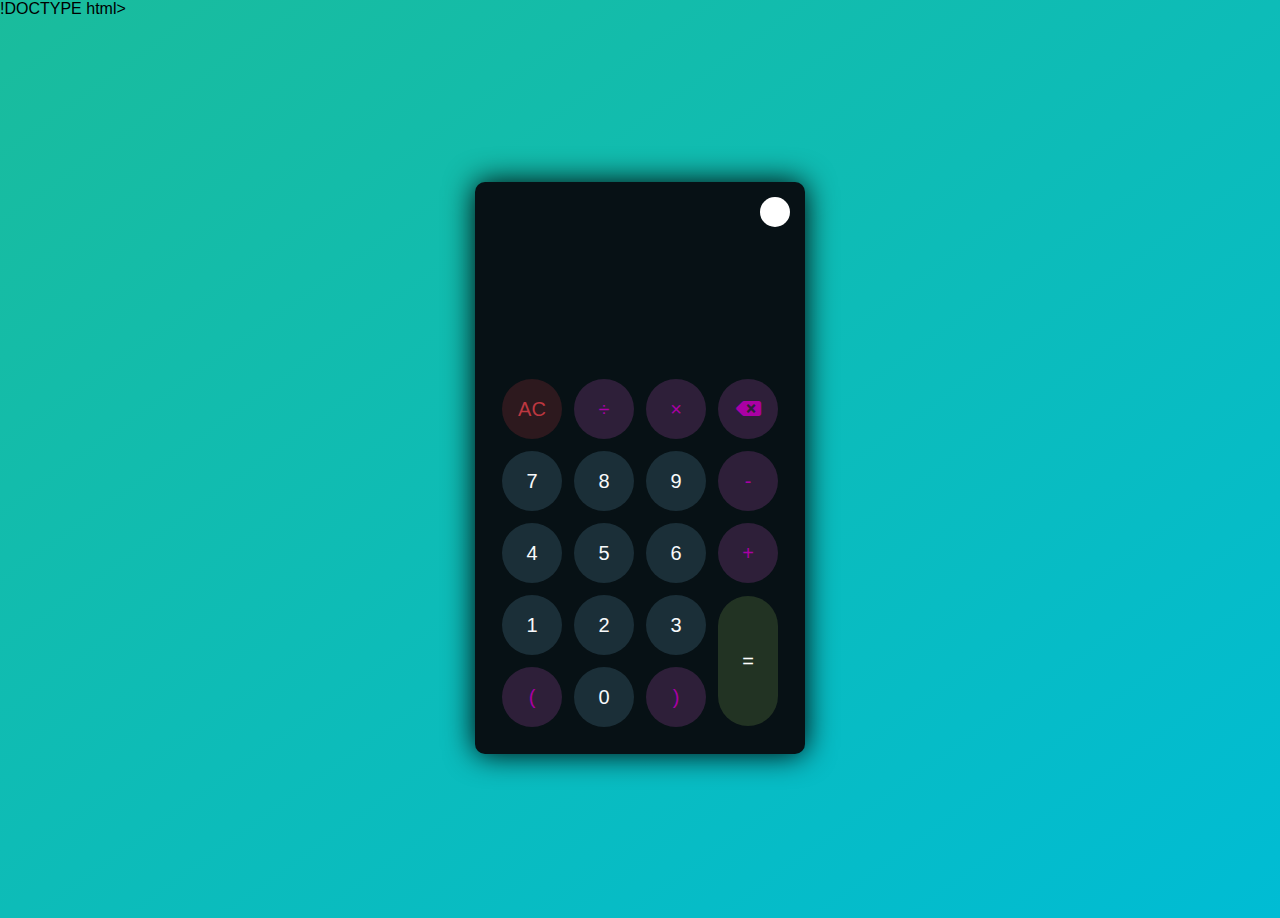
<file: Calculator/index.html>
!DOCTYPE html>
<html lang="en">
<head>
    <meta charset="UTF-8">
    <meta http-equiv="X-UA-Compatible" content="IE=edge">
    <meta name="viewport" content="width=device-width, initial-scale=1.0">
    <link rel="stylesheet" href="https://cdnjs.cloudflare.com/ajax/libs/font-awesome/5.15.4/css/all.min.css">

    <link rel="stylesheet" href="style.css">
    <title>Calculator</title>
</head>
<body>
    <div class="container">
        <div class="calculator dark">
            <div class="theme-toggler active">
                <i class="toggler-icon"></i>
            </div>
            <div class="display-screen">
                <div id="display"></div>
            </div>
            <div class="buttons">
                <table>
                    <tr>
                        <td><button class="btn-operator" id="clear">AC</button></td>
                        <td><button class="btn-operator" id="/">&divide;</button></td>
                        <td><button class="btn-operator" id="*">&times;</button></td>
                        <td><button class="btn-operator" id="backspace"><i class="fas fa-backspace"></i>
                        </button></td>
                    </tr>
                    <tr>
                        <td><button class="btn-number" id="7">7</button></td>
                        <td><button class="btn-number" id="8">8</button></td>
                        <td><button class="btn-number" id="9">9</button></td>
                        <td><button class="btn-operator" id="-">-</button></td>
                    </tr>
                    <tr>
                        <td><button class="btn-number" id="4">4</button></td>
                        <td><button class="btn-number" id="5">5</button></td>
                        <td><button class="btn-number" id="6">6</button></td>
                        <td><button class="btn-operator" id="+">+</button></td>
                    </tr>
                    <tr>
                        <td><button class="btn-number" id="1">1</button></td>
                        <td><button class="btn-number" id="2">2</button></td>
                        <td><button class="btn-number" id="3">3</button></td>
                        <td rowspan="2"><button class="btn-equal" id="equal">=</button></td>
                    </tr>
                    <tr>
                        <td><button class="btn-operator" id="(">(</button></td>
                        <td><button class="btn-number" id="0">0</button></td>
                        <td><button class="btn-operator" id=")">)</button></td>
                    </tr>
                </table>
            </div>
        </div>
    </div>
    <script src="script.js"></script>
</body>
</html>
</file>
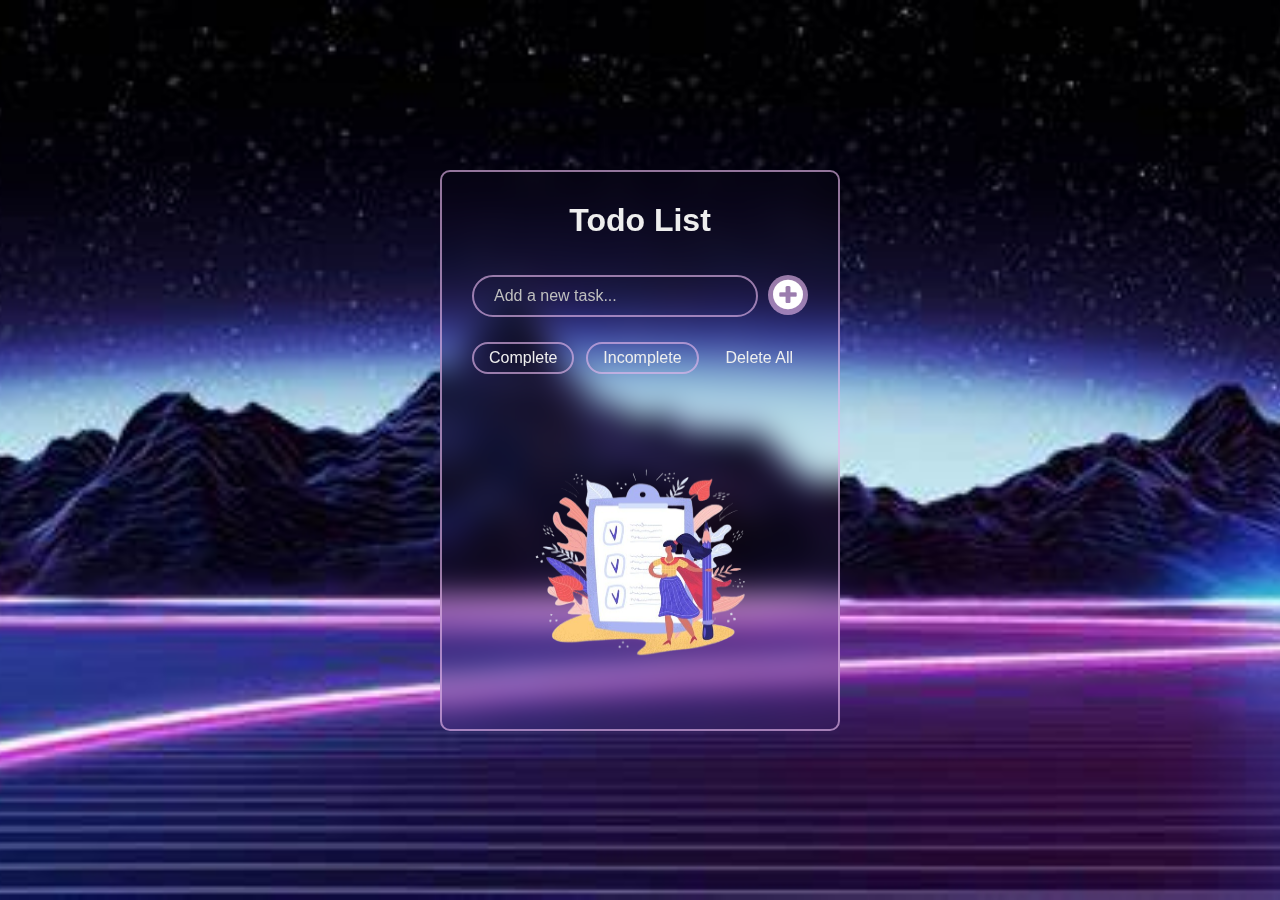
<file: To-Do-App/index.html>
<!DOCTYPE html>
<html lang="en">
<head>
  <meta charset="UTF-8">
  <meta http-equiv="X-UA-Compatible" content="IE=edge">
  <meta name="viewport" content="width=device-width, initial-scale=1.0">
  <title>TODO LIST</title>
  <link rel="stylesheet" href="https://maxcdn.bootstrapcdn.com/font-awesome/4.5.0/css/font-awesome.min.css">
  <link rel="stylesheet" href="style.css">
</head>
<body>
  <div class="container">
    <h1>Todo List</h1>
    <div class="input-container">
      <input class="todo-input" placeholder="Add a new task...">
      <button class="add-button">
        <i class="fa fa-plus-circle"></i>
      </button>
    </div>
    <div class="filters">
      <div class="filter" data-filter="completed">Complete</div>
      <div class="filter" data-filter="pending">Incomplete</div>
      <div class="delete-all">Delete All</div>
    </div>
    <div class="todos-container">
      <ul class="todos"></ul>
      <img class="empty-image" src="bcg.png" style="height: 230px; width: 250px;">
    </div>
  </div>
  <script src="script.js"></script>
</body>
</html>
</file>
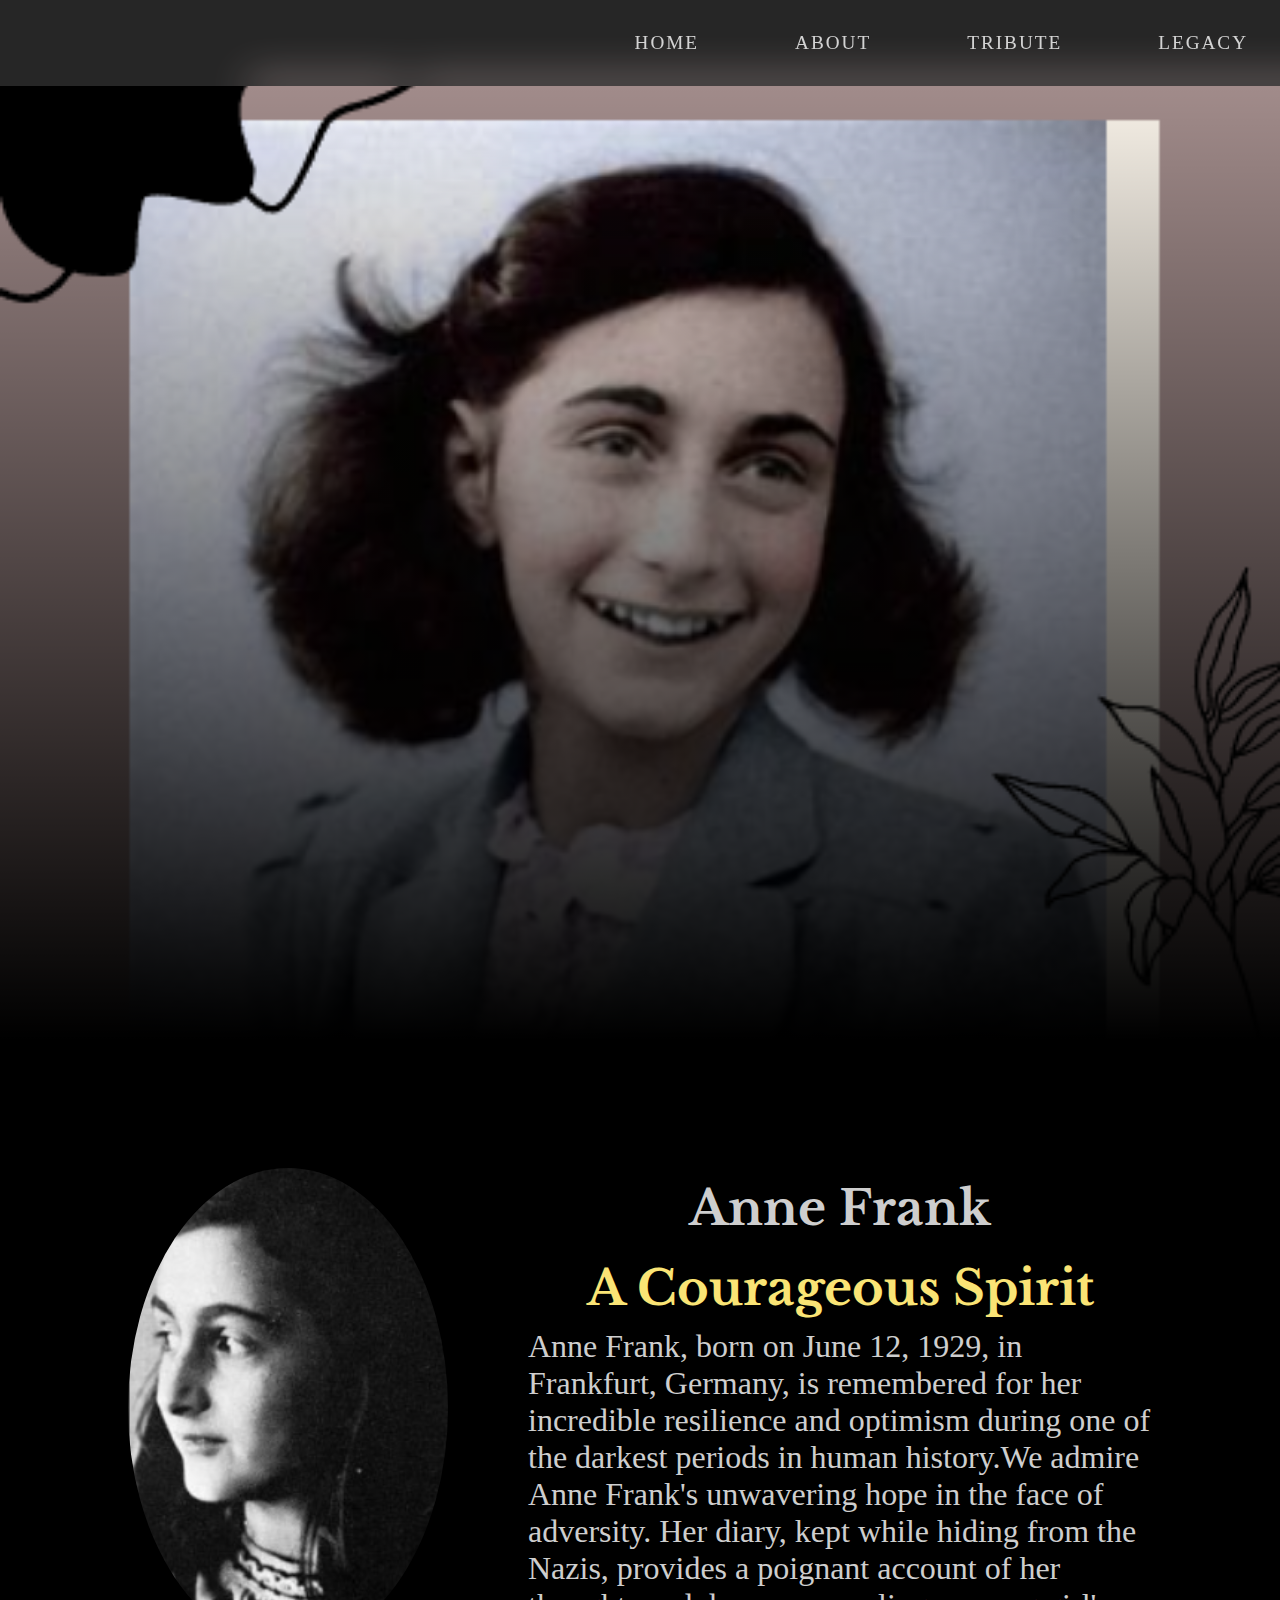
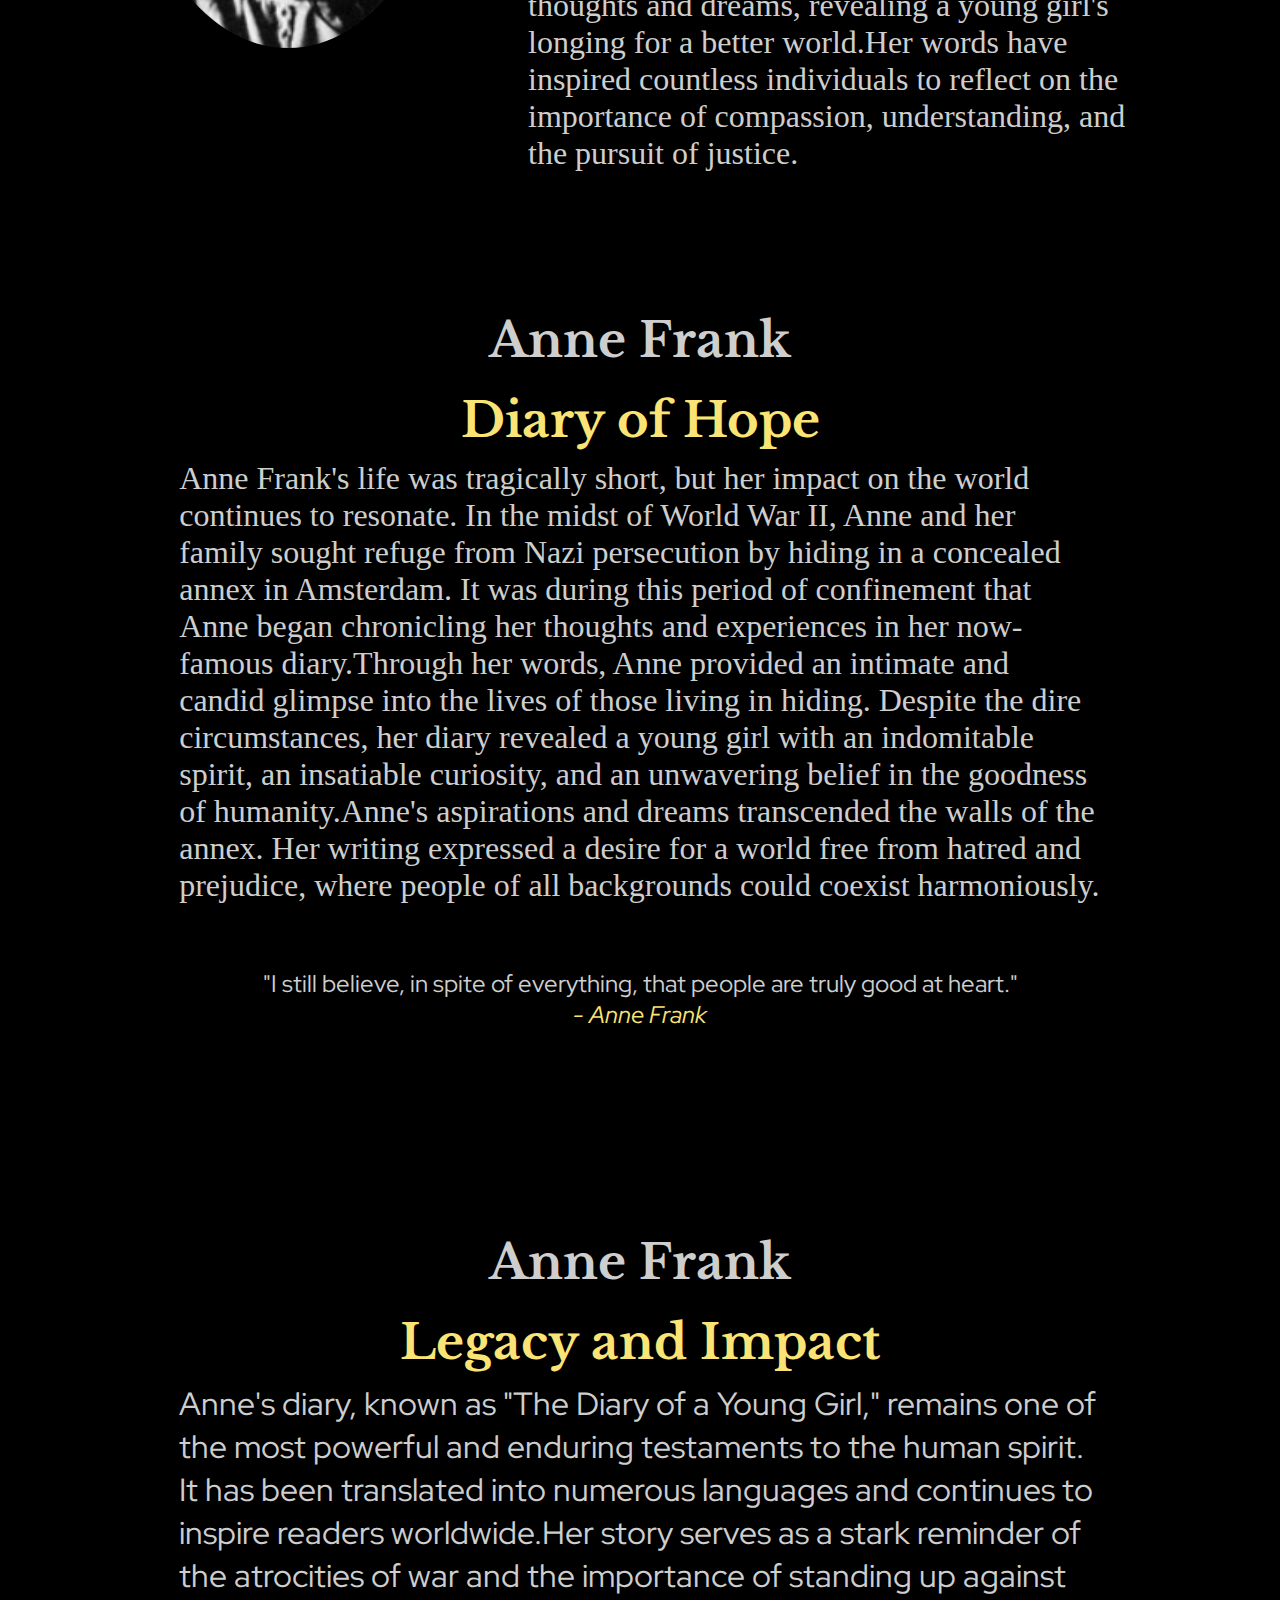
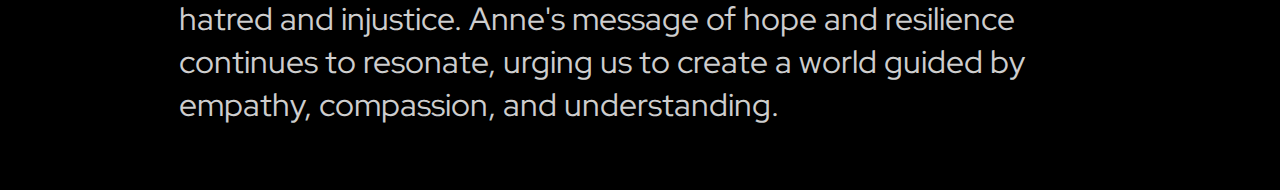
<file: Tribute-Page/index.html>
<!DOCTYPE html>
<html lang="en">

<head>
    <meta charset="UTF-8">
    <meta http-equiv="X-UA-Compatible" content="IE=edge">
    <meta name="viewport" content="width=device-width, initial-scale=1.0">
    <!-- FONT AWESOME-->
    <link rel="stylesheet" href="https://pro.fontawesome.com/releases/v5.10.0/css/all.css"
        integrity="sha384-AYmEC3Yw5cVb3ZcuHtOA93w35dYTsvhLPVnYs9eStHfGJvOvKxVfELGroGkvsg+p" crossorigin="anonymous" />

    <!-- STYLESHEET -->
    <link href="style.css" rel="stylesheet">
    <link href="responsive.css" rel="stylesheet">
   
    <title>Anne Frank: A Courageous Spirit</title>
</head>

<body>
    <!-- Navigation -->
    <nav>
        <ul class="navigation">
            <li><a class="menu-item" href="#header">Home</a></li>
            <li><a class="menu-item" href="#about">About</a></li>
            <li><a class="menu-item" href="#tribute-info">Tribute</a></li>
            <li><a class="menu-item" href="#resources">Legacy</a></li>

        </ul>
        <button class="ham-icon">
            <i class="fal fa-bars"></i>
        </button>
    </nav>
    <!-- Header -->
    <header class="header" id="header">
    </header>
    <!-- Container -->
    <main id="main">
        <!-- About Section -->
        <section class="about-section" id="about">
            <div class="about-pic" id="img-div"></div>
            <div class="about-content">
                <h3>Anne Frank <span class="highlight">
                  A Courageous Spirit</span></h3>
                <p>Anne Frank, born on June 12, 1929, in Frankfurt, Germany, is remembered for her incredible resilience and optimism during one of the darkest periods in human history.We admire Anne Frank's unwavering hope in the face of adversity. Her diary, kept while hiding from the Nazis, provides a poignant account of her thoughts and dreams, revealing a young girl's longing for a better world.Her words have inspired countless individuals to reflect on the importance of compassion, understanding, and the pursuit of justice.
                </p>
            </div>
        </section>
        <!-- Remember -->
        <section class='tribute-info' id="tribute-info">
            
            <section class="about-section" id="about">
              <div class="about-content">
                  <h3>Anne Frank <span class="highlight">
                    Diary of Hope</span></h3>
                  <p>Anne Frank's life was tragically short, but her impact on the world continues to resonate. In the midst of World War II, Anne and her family sought refuge from Nazi persecution by hiding in a concealed annex in Amsterdam. It was during this period of confinement that Anne began chronicling her thoughts and experiences in her now-famous diary.Through her words, Anne provided an intimate and candid glimpse into the lives of those living in hiding. Despite the dire circumstances, her diary revealed a young girl with an indomitable spirit, an insatiable curiosity, and an unwavering belief in the goodness of humanity.Anne's aspirations and dreams transcended the walls of the annex. Her writing expressed a desire for a world free from hatred and prejudice, where people of all backgrounds could coexist harmoniously.
                  </p>
              </div>
          </section>
        </section>
       
        </section>
        <blockquote class="blockquote">
            <p>
              "I still believe, in spite of everything, that people are truly good at heart."
            </p>
            <cite>- Anne Frank</cite>
        </blockquote>
        <!-- Resources -->
        <section class="resources" id="resources">

            <section class="about-section" id="about">
              <div class="about-content">
                  <h3>Anne Frank <span class="highlight">
                    Legacy and Impact</span></h3>
                  <p>Anne's diary, known as "The Diary of a Young Girl," remains one of the most powerful and enduring testaments to the human spirit. It has been translated into numerous languages and continues to inspire readers worldwide.Her story serves as a stark reminder of the atrocities of war and the importance of standing up against hatred and injustice. Anne's message of hope and resilience continues to resonate, urging us to create a world guided by empathy, compassion, and understanding.
                  </p>
              </div>
          </section>
        </section>
    </main>
    <script src="script.js"></script>
</body>

</html>
</file>
<file: Calculator/style.css>
* {
  padding: 0;
  margin: 0;
  box-sizing: border-box;
  outline: 0;
  transition: all 0.5s ease;
}

body {
  font-family: sans-serif;
}

a {
  text-decoration: none;
  color: #fff;
}

body {
  background-image: linear-gradient(to bottom right, #1abc9c, #00bcd4);
  ;
}

.container {
  height: 100vh;
  width: 100vw;
  display: grid;
  place-items: center;
}

.calculator {
  position: relative;
  height: auto;
  width: auto;
  padding: 20px;
  border-radius: 10px;
  box-shadow: 0 0 30px #000;
}

.theme-toggler {
  position: absolute;
  top: 30px;
  right: 30px;
  color: #fff;
  cursor: pointer;
  z-index: 1;
}

.theme-toggler.active {
  color: #333;
}

.theme-toggler.active::before {
  background-color: #fff;
}

.theme-toggler::before {
  content: '';
  height: 30px;
  width: 30px;
  position: absolute;
  top: 50%;
  transform: translate(-50%, -50%);
  border-radius: 50%;
  background-color: #333;
  z-index: -1;
}

#display {
  margin: 0 10px;
  height: 150px;
  width: auto;
  max-width: 270px;
  display: flex;
  align-items: flex-end;
  justify-content: flex-end;
  font-size: 30px;
  margin-bottom: 20px;
  overflow-x: scroll;
}

#display::-webkit-scrollbar {
  display: block;
  height: 3px;
}

button {
  height: 60px;
  width: 60px;
  border: 0;
  border-radius: 30px;
  margin: 5px;
  font-size: 20px;
  cursor: pointer;
  transition: all 200ms ease;
}

button:hover {
  transform: scale(1.1);
}

button#equal {
  height: 130px;
}

/* light theme */

.calculator {
  background-color: #fff;
}

.calculator #display {
  color: #0a1e23;
}

.calculator button#clear {
  background-color: #ffd5d8;
  color: #fc4552;
}

.calculator button.btn-number {
  background-color: #c3eaff;
  color: #000000;
}

.calculator button.btn-operator {
  background-color: #ffd0fb;
  color: #f967f3;
}

.calculator button.btn-equal {
  background-color: #adf9e7;
  color: #000;
}

/* dark theme */

.calculator.dark {
  background-color: #071115;
}

.calculator.dark #display {
  color: #f8fafb;
}

.calculator.dark button#clear {
  background-color: #2d191e;
  color: #bd3740;
}

.calculator.dark button.btn-number {
  background-color: #1b2f38;
  color: #f8fafb;
}

.calculator.dark button.btn-operator {
  background-color: #2e1f39;
  color: #aa00a4;
}

.calculator.dark button.btn-equal {
  background-color: #223323;
  color: #ffffff;
}
</file>
<file: To-Do-App/style.css>
*,
*::before,
*::after {
  margin: 0;
  padding: 0;
  box-sizing: border-box;
}

body {
  font-family: 'Roboto', sans-serif;
  height: 100vh;
  display: flex;
  align-items: center;
  justify-content: center;
  background: url(bodybcg.jpg) no-repeat;
  background-position: center;
  background-size: cover;
}

.container {
  width: 400px;
  height: auto;
  min-height: 400px;
  padding: 30px;
  background: transparent;
  border: 2px solid #e6b7eca1;
  border-radius: 10px;
  backdrop-filter: blur(15px);
}

h1 {
  color: #eee;
  text-align: center;
  margin-bottom: 36px;
}

.input-container {
  display: flex;
  justify-content: space-between;
  margin-bottom: 25px;
}

.todo-input {
  flex: 1;
  outline: none;
  padding: 10px 10px 10px 20px;
  background-color: transparent;
  border: 2px solid #e6b7eca1;
  border-radius: 30px;
  color: #eee;
  font-size: 16px;
  margin-right: 10px;
}

.todo-input::placeholder {
  color: #bfbfbf;
}

.add-button {
  border: none;
  outline: none;
  background: #e6b7eca1;
  color: #fff;
  font-size: 35px;
  cursor: pointer;
  border-radius: 40px;
  width: 40px;
  height: 40px;
}

.empty-image {
  margin: 55px auto 0;
  display: block;
}

.todo {
  list-style: none;
  display: flex;
  align-items: center;
  justify-content: space-between;
  background-color: #463c7b;
  border-radius: 5px;
  margin: 10px 0;
  padding: 10px 12px;
  border: 2px solid #e6b7eca1;
  transition: all 0.2s ease;
}

.todo:first-child {
  margin-top: 0;
}

.todo:last-child {
  margin-bottom: 0;
}

.todo:hover {
  background-color:#e6b7eca1;
}

.todo label {
  cursor: pointer;
  width: fit-content;
  display: flex;
  align-items: center;
  font-family: 'Roboto', sans-serif;
  color: #eee;
}

.todo span {
  padding-left: 20px;
  position: relative;
  cursor: pointer;
}

span::before {
  content: "";
  height: 20px;
  width: 20px;
  position: absolute;
  margin-left: -30px;
  border-radius: 100px;
  border: 2px solid #e6b7eca1;
}

input[type='checkbox'] {
  visibility: hidden;
}

input:checked + span {
  text-decoration: line-through
}

.todo:hover input:checked + span::before, input:checked + span::before {
  border-color: #09bb21;
}

.todo:hover span::before {
  border-color: #eee;
}

.todo .delete-btn  {
  background-color: transparent;
  border: none;
  cursor: pointer;
  color: #eee;
  font-size: 24px;
}

.todos-container  {
  height: 300px;
  overflow: overlay;
}

.todos-container::-webkit-scrollbar-track  {
  background: rgb(247, 247, 247);
  border-radius: 20px
}

.todos-container::-webkit-scrollbar  {
  width: 0;
}

.todos-container:hover::-webkit-scrollbar  {
  width: 7px;
}

.todos-container::-webkit-scrollbar-thumb  {
  background: #d5d5d5;
  border-radius: 20px;
}

.filters {
  display: flex;
  justify-content: space-between;
  margin-bottom: 25px;
}

.filter {
  color: #eee;
  padding: 5px 15px;
  border-radius: 100px;
  border: 2px solid #e6b7eca1;
  transition: all 0.2s ease;
  cursor: pointer;
}

.filter.active, .filter:hover {
  background-color: #e6b7eca1;
}

.delete-all {
  display: flex;
  color: #eee;
  padding: 7px 15px;
  cursor: pointer;
  transition: all 0.2s ease;
}

.delete-all:hover {
  border-radius: 5px;
  background-color: #e6b7eca1;
}
</file>
<file: Tribute-Page/style.css>
@import url("https://fonts.googleapis.com/css2?family=Libre+Baskerville:wght@700&display=swap");
@import url("https://fonts.googleapis.com/css2?family=Red+Hat+Display:ital,wght@1,300;1,600&display=swap");

:root {
  --title-fonts: "Libre Baskerville", serif;
  --red-hat-font: "Red Hat Display", sans-serif;
  --white: rgba(236, 236, 236, 0.877);
  --background-color: #000000;
  --purple: rgb(97, 33, 122);
  --yellow-hover: #fae475;
}

* {
  margin: 0;
  padding: 0;
}
html,
body {
  overflow-x: hidden;
  scroll-behavior: smooth;
}

body {
  -ms-overflow-style: none; 
  scrollbar-width: none; 
  overflow-y: scroll;
  min-height: 100vh;
  background-color: var(--background-color);
}

body::-webkit-scrollbar {
  display: none; 
}

nav {
  width: 100%;
  position: fixed;
}
.navigation {
  display: flex;
  flex-direction: row;
  justify-content: right;
  width: 100%;
  text-transform: uppercase;
  list-style: none;
  gap: 2rem;
  background-color: rgba(255, 255, 255, 0.15);
  backdrop-filter: blur(20px);
  -webkit-backdrop-filter: blur(20px);
}
.navigation li {
  padding: 2rem;
  font-size: 1.2rem;
  letter-spacing: 2px;
}
.navigation a {
  text-decoration: none;
  color: var(--white);
}

.ham-icon {
  display: none;
}

.header {
  background-color: #837960;
  background-image: linear-gradient(to bottom, transparent, #000000),
    url("anne1.png");
  background-position: center center;
  background-size: cover;
  overflow: hidden;
  width: 100%;
  height: 100%;
  min-height: 60rem;
  margin-top: 5rem;
}


.about-section {
  width: 80%;
  margin: 0 auto;
  height: auto;
  display: flex;
  flex-direction: row;
  justify-content: center;
  text-align: center;
  gap: 5rem;
  color: var(--white);
  margin-top: 8rem;
}
.highlight {
  display: block;
  color: var(--yellow-hover);
}

.about-pic {
  background-image: url("anne2.png");
  background-position: center center;
  background-size: cover;
  width: 40%;
  max-width: 40rem;
  min-width: 20rem;
  height: 50%;
  max-height: 55rem;
  min-height: 30rem;
  border-radius: 50%;
}
.about-content h3 {
  font-size: 3rem;
  font-family: var(--title-fonts);
  line-height: 5rem;
}
.about-content p {
  font-size: 2rem;
  text-align: left;
}

.tribute-info {
  width: 90%;
  height: auto;
  margin: 0 auto;
  margin-top: 4rem;
  margin-bottom: 4rem;
  color: var(--white);
}

.blockquote {
  width: 60%;
  margin: 0 auto;
  font-family: var(--red-hat-font);
  color: var(--white);
  font-size: 1.5rem;
  text-align: center;
  margin-bottom: 4rem;
}
.blockquote cite {
  color: var(--yellow-hover);
}


.resources {
  display: flex;
  flex-direction: row;
  gap: 1rem;
  width: 90%;
  margin: 0 auto;
  font-family: var(--red-hat-font);
  color: var(--white);
  font-size: 1.5rem;
  text-align: center;
  align-items: center;
  justify-content: space-evenly;
  margin-bottom: 4rem;
}

/** Hover **/
@media (hover: hover) {
  .navigation a:hover{
    cursor: pointer;
    color: var(--yellow-hover);
    transition: color ease-in 0.3s;
  }
}
</file>
<file: Tribute-Page/responsive.css>
/** Media Queries **/
@media screen and (max-width: 1200px) {
  .about-section {
    flex-direction: column;
    align-items: center;
  }
}

@media screen and (max-width: 1025px) {
  .header {
    margin-top: 0;
  }
  .navigation {
    display: none;
  }

  .ham-icon {
    width: 100%;
    position: absolute;
    top: 0;
    right: 0;
    display: inline-block;
    justify-content: right;
    text-align: right;
    height: 5rem;
    background-color: transparent;
    border: transparent;
    color: var(--white);
    font-size: 3rem;
    padding: 1rem;
    cursor: pointer;
  }

  .navigation.responsive {
    display: inline-block;
    width: 100%;
    background-color: rgba(255, 255, 255, 0.15);
    backdrop-filter: blur(20px);
    -webkit-backdrop-filter: blur(20px);
  }

  .resources {
    flex-direction: column;
    align-items: center;
  }
  .blockquote {
    width: 90%;
  }
}

@media screen and (max-width: 800px) {
  .about-content h3{
    width: 100%;
    font-size: 2.2rem;
    padding: 20px 0;
    line-height: 3rem;
  }
}
</file>
